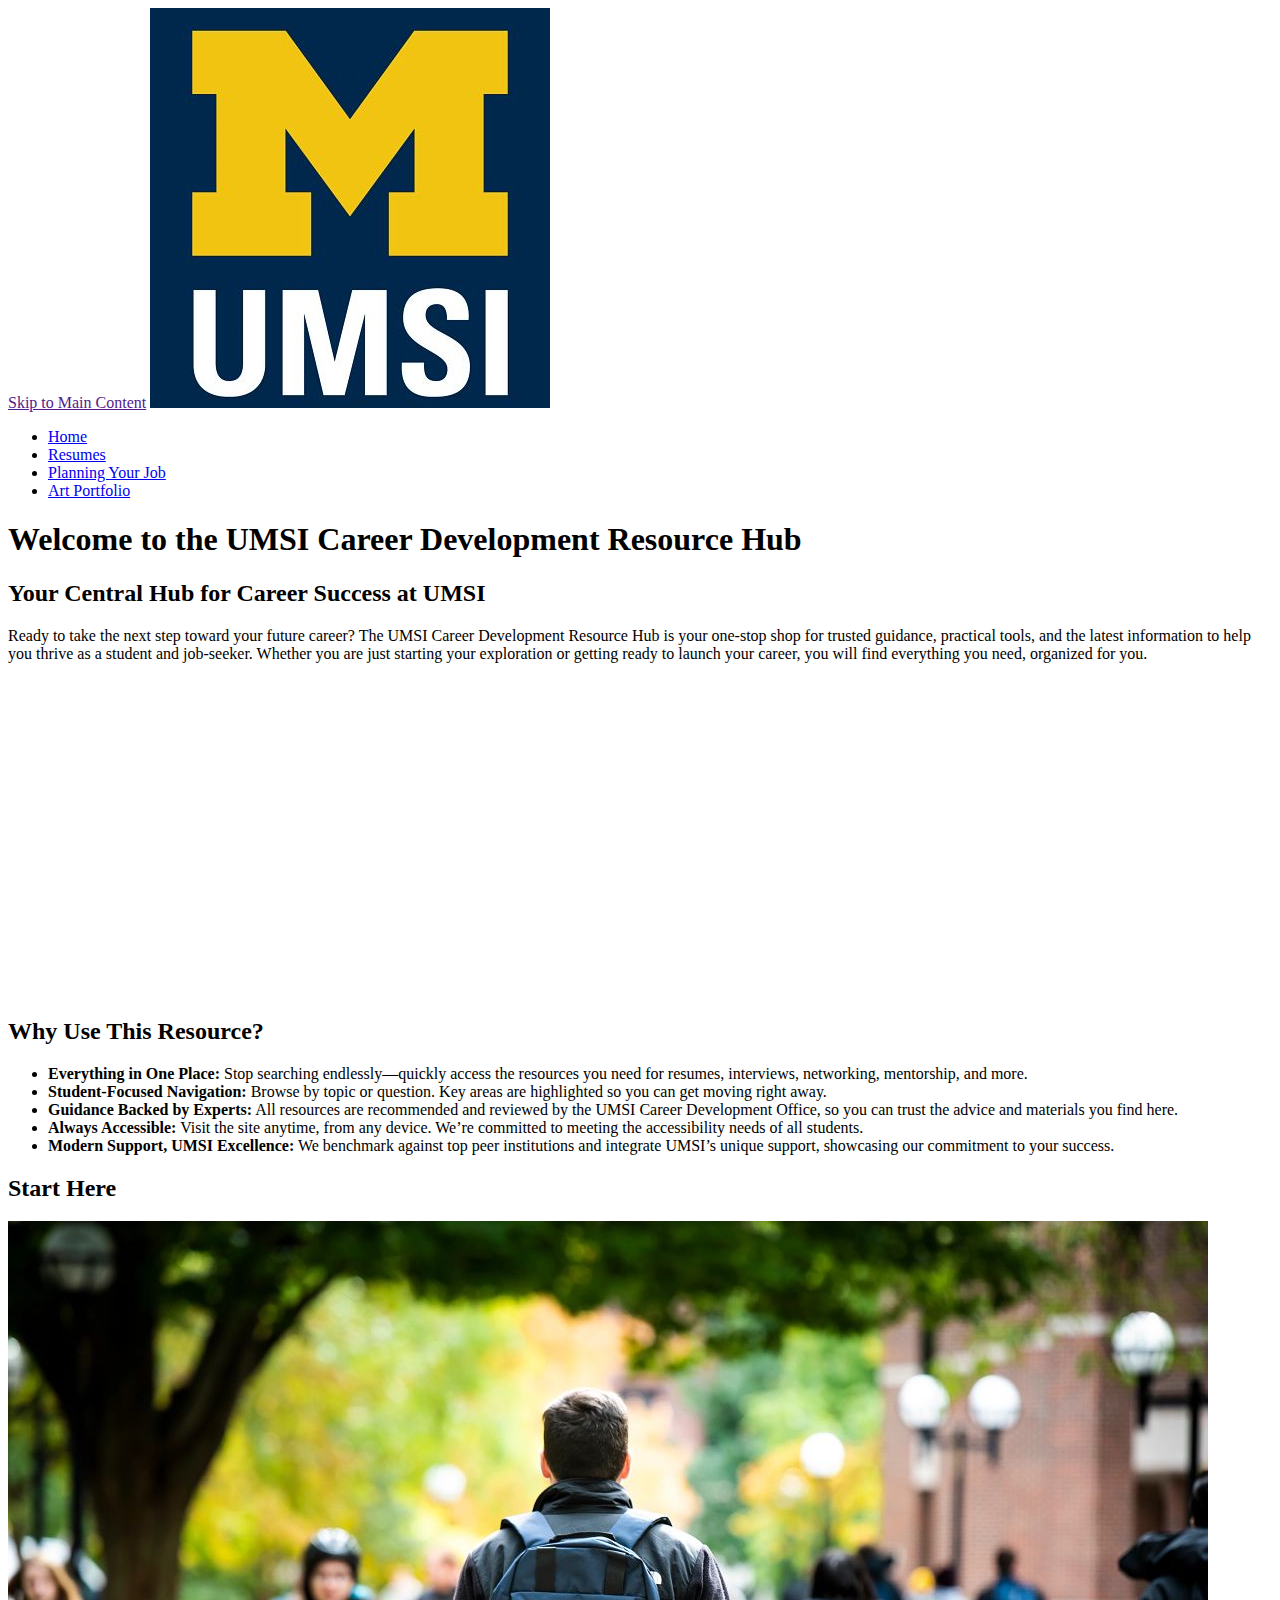
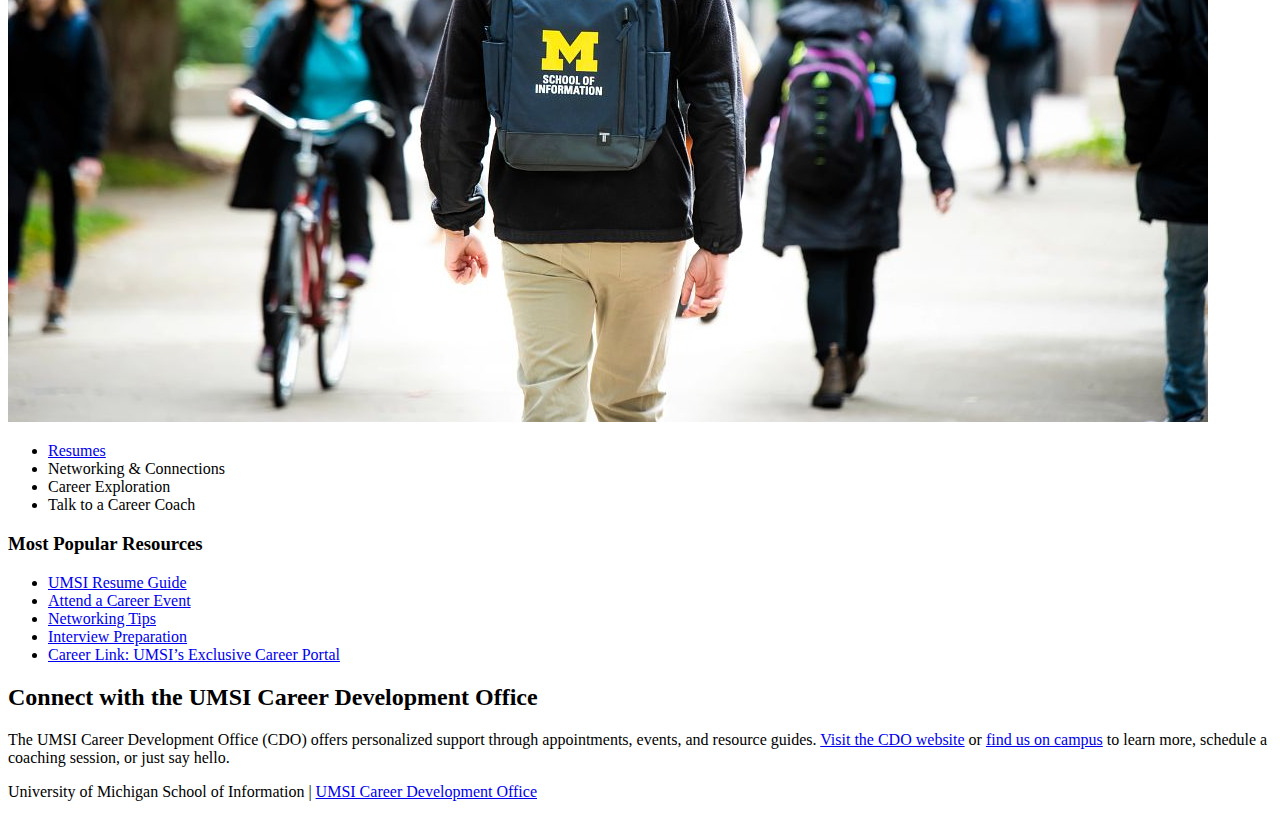
<file: index.html>
<!DOCTYPE html>
<html lang="en">
<head>
    <meta charset="UTF-8">
    <meta name="viewport" content="width=device-width, initial-scale=1.0">
    <title>MSI Career Development Resource Hub</title>
</head>
<body>

    <header>
  <a href = "">Skip to Main Content</a>
        <img src="images/UMSI_signature_vertical_informal_solidblue.jpg" alt="UMSI Logo">
        <nav>
            <ul>
                <li><a href = "index.html">Home</a></li>
                <li><a href = "resume.html">Resumes</a></li>
                <li><a href = "Planning_Your_Job.html">Planning Your Job</a></li>
                <li><a href = "Art_Portfolio.html">Art Portfolio</a></li>
            </ul>
        </nav>
    <h1>Welcome to the UMSI Career Development Resource Hub</h1>

    </header>
    <main>
    <section>
      <h2>Your Central Hub for Career Success at UMSI</h2>
      <p>
        Ready to take the next step toward your future career? The UMSI Career Development Resource Hub is your one-stop shop for trusted guidance, practical tools, and the latest information to help you thrive as a student and job-seeker. Whether you are just starting your exploration or getting ready to launch your career, you will find everything you need, organized for you.
      </p>
      <iframe width="560" height="315" src="https://www.youtube.com/embed/GSjGeDYJ5Nk?si=qhxJPRTIT___x8hG" title="YouTube video player" frameborder="0" allow="accelerometer; autoplay; clipboard-write; encrypted-media; gyroscope; picture-in-picture; web-share" referrerpolicy="strict-origin-when-cross-origin" allowfullscreen></iframe>
    </section>

    <section>
      <h2>Why Use This Resource?</h2>


      <ul>
        <li><strong>Everything in One Place:</strong> Stop searching endlessly—quickly access the resources you need for resumes, interviews, networking, mentorship, and more.</li>
        <li><strong>Student-Focused Navigation:</strong> Browse by topic or question. Key areas are highlighted so you can get moving right away.</li>
        <li><strong>Guidance Backed by Experts:</strong> All resources are recommended and reviewed by the UMSI Career Development Office, so you can trust the advice and materials you find here.</li>
        <li><strong>Always Accessible:</strong> Visit the site anytime, from any device. We’re committed to meeting the accessibility needs of all students.</li>
        <li><strong>Modern Support, UMSI Excellence:</strong> We benchmark against top peer institutions and integrate UMSI’s unique support, showcasing our commitment to your success.</li>
      </ul>
    </section>
        <section>
      <h2>Start Here</h2>
      <div>
        <img src="images/UMSI_CampusFall_UMSIBackpack_02.jpg" alt="A student wears a UMSI backpack in fall on the drag.">
        <ul>
            <li><a href="resume.html">Resumes</a></li>
            <li><a>Networking & Connections</a></li>
            <li><a>Career Exploration</a></li>
            <li><a>Talk to a Career Coach</a></li>
        </ul>
       

      </div>
      <div>
        <h3>Most Popular Resources</h3>
        <ul>
          <li><a href="https://docs.google.com/document/d/1_1GfDJyVGIgE82MZjVhuWT_aB_2Hcj1NN62FUCXoR_o/edit?tab=t.0" target="_blank">UMSI Resume Guide</a></li>
          <li><a href="https://umich.instructure.com/courses/137916/pages/attend-an-event" target="_blank">Attend a Career Event</a></li>
          <li><a href="https://docs.google.com/document/d/18HMt79BU8ovGf9z7_P7No5tuwUS6qHNW5u0sgrepLtE/edit?tab=t.0" target="_blank">Networking Tips</a></li>
          <li><a href="https://docs.google.com/presentation/d/15n-XqsFEntdbkZz89K-ohf7Or1NnCt5CQNDG-6fh2a0/edit?usp=sharing"target="_blank">Interview Preparation</a></li>
          <li><a href="https://si-umich.12twenty.com/Login" target="_blank">Career Link: UMSI’s Exclusive Career Portal</a></li>
        </ul>
      </div>
    </section>
    <section>
      <h2>Connect with the UMSI Career Development Office</h2>
      <p>
        The UMSI Career Development Office (CDO) offers personalized support through appointments, events, and resource guides. <a href="https://umich.instructure.com/courses/137916" target="_blank">Visit the CDO website</a> or <a href="https://www.si.umich.edu/about-umsi/getting-umsi" target="_blank">find us on campus</a> to learn more, schedule a coaching session, or just say hello.
      </p>
    </section>
       
        <!-- Content taken & modified from UMGPT with the prompt, "Write me a webpage of intro content to help meet the following requirements - this is for the home page": and then pasted in the client objectives & project requirements"
        UMGPT. (2025). UMGPT ( GPT-4.1 August 25th version) [Large language model]. -->
    </main>
    <footer>
        <p>University of Michigan School of Information | <a href="https://umich.instructure.com/courses/137916">UMSI Career Development Office </a></p>
        </footer>
</body>
</html>
</file>
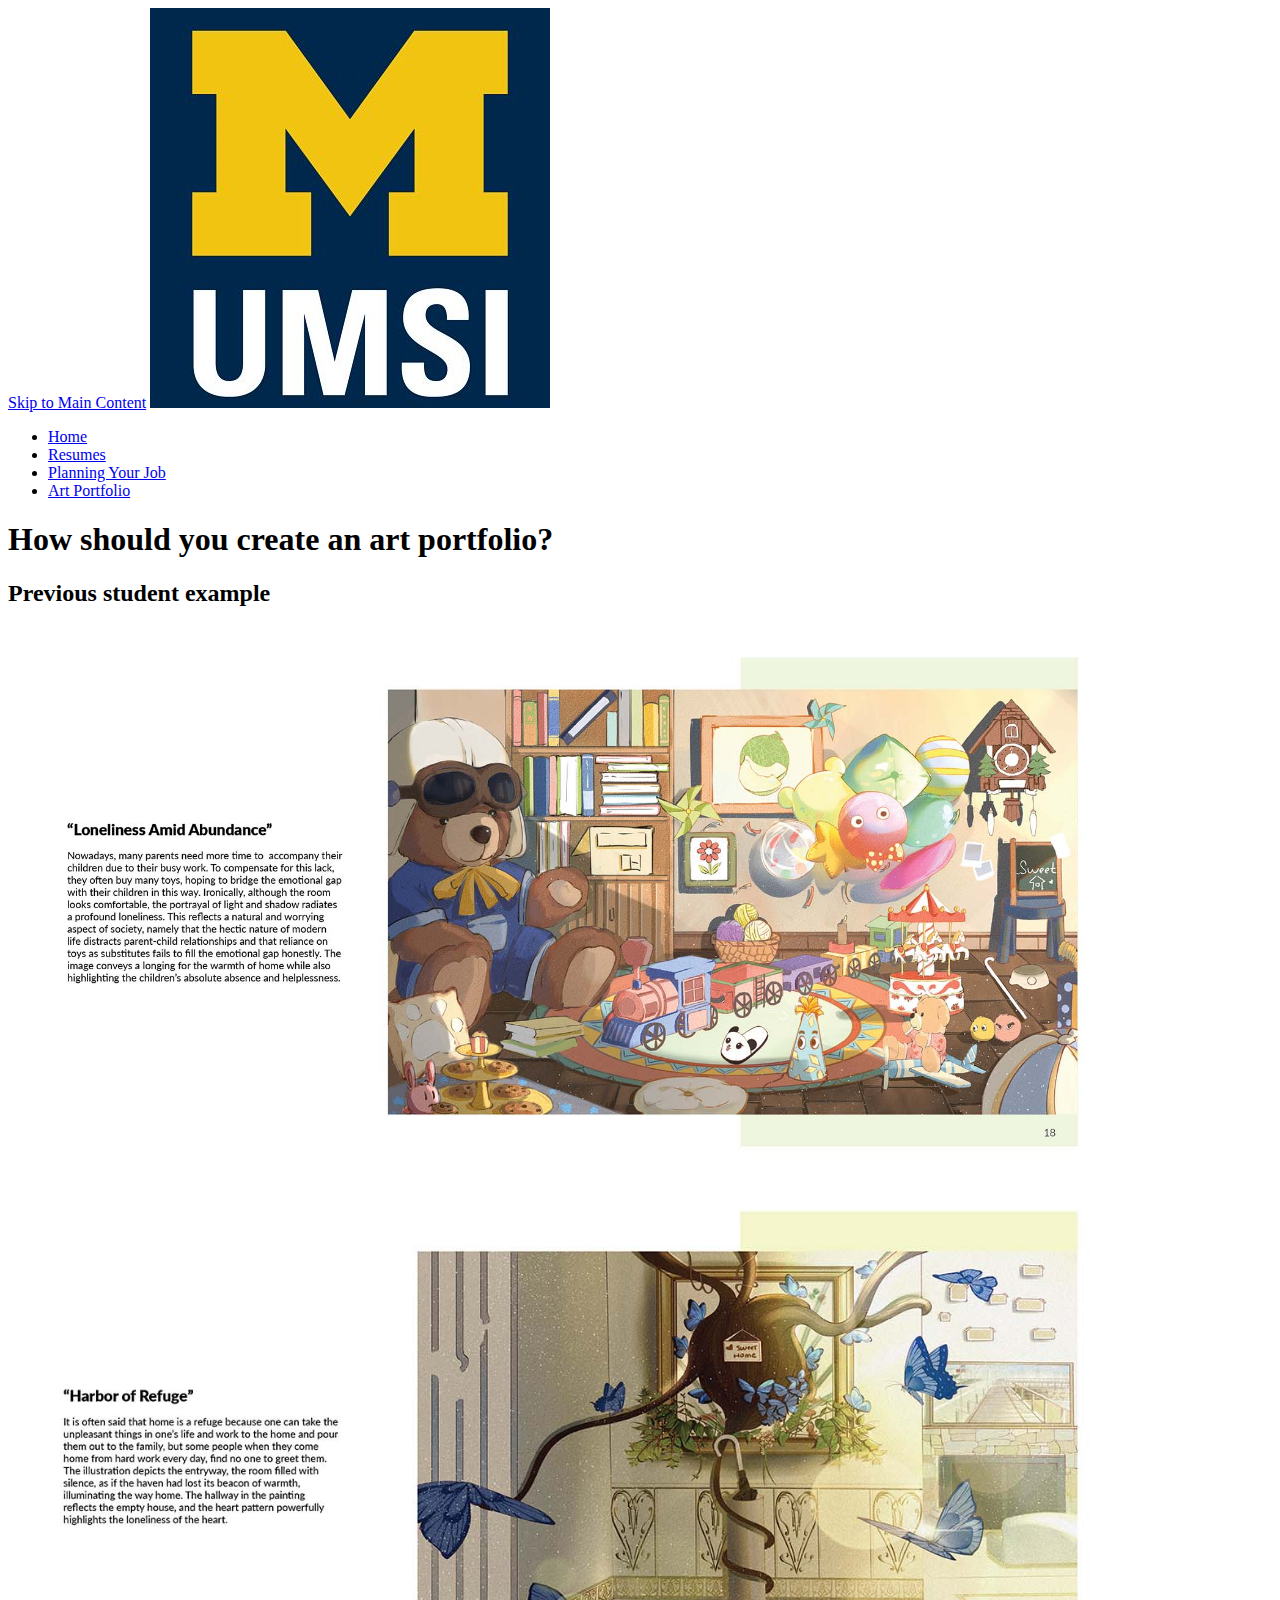
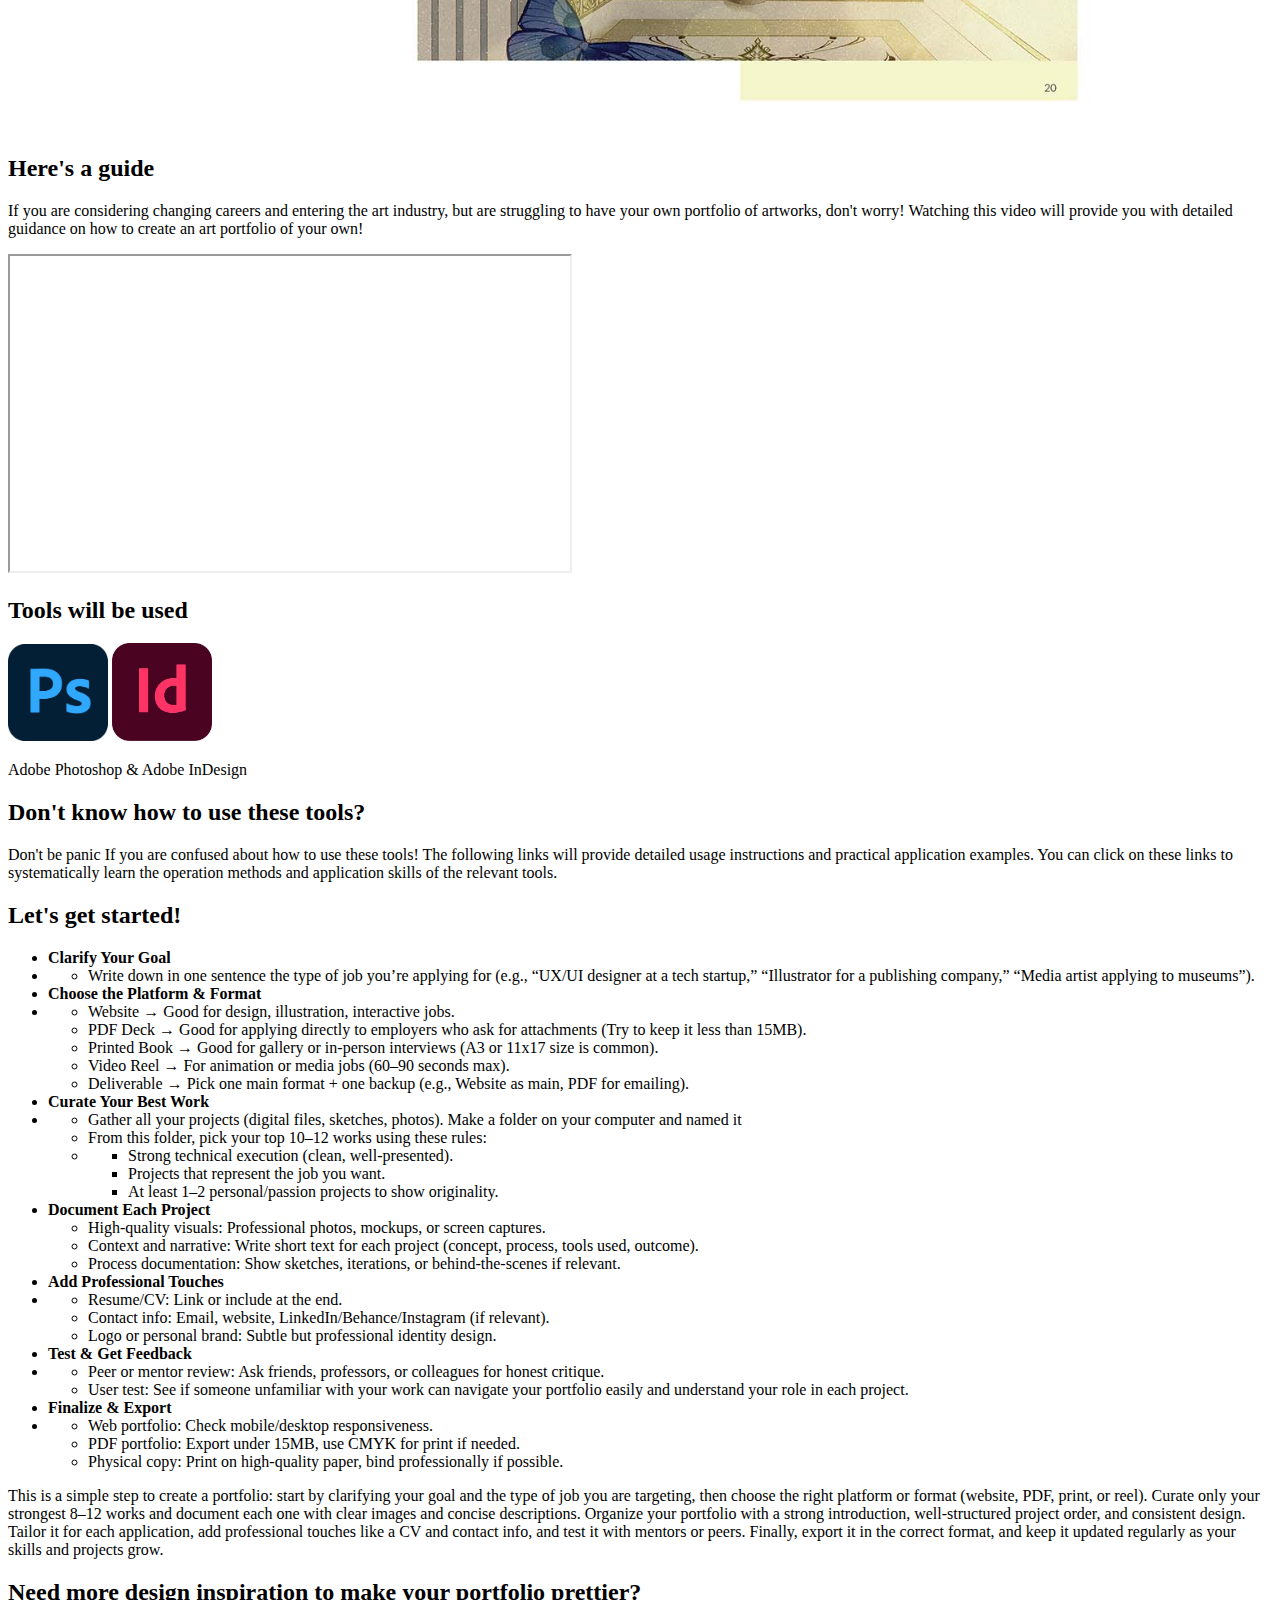
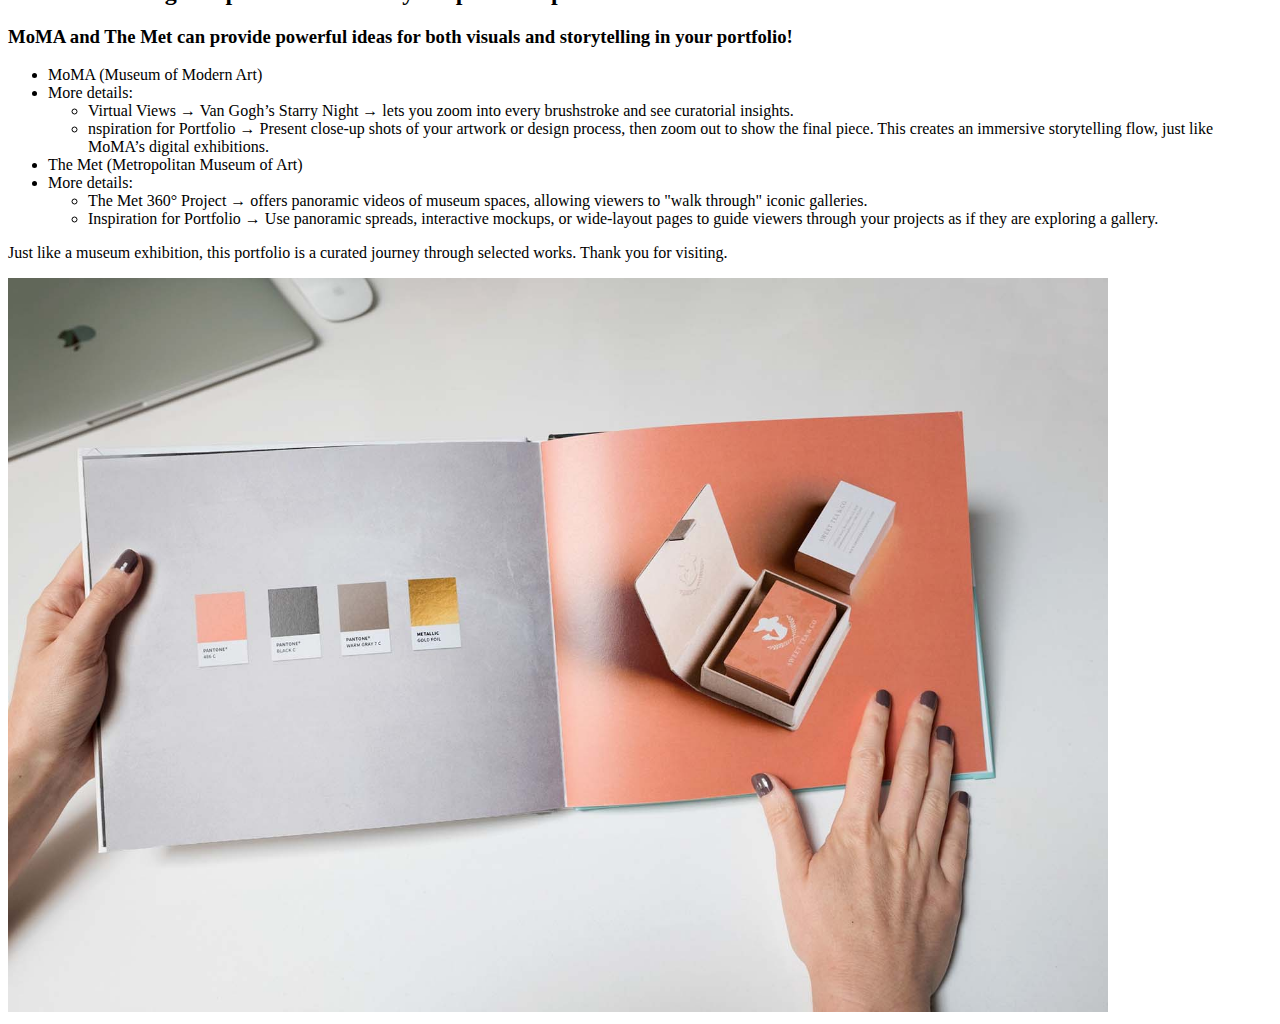
<file: Art_Portfolio.html>
<!DOCTYPE html>
<html lang="en">
<head>
    <meta charset="UTF-8">
    <meta name="viewport" content="width=device-width, initial-scale=1.0">
    <title>Art Portfolio</title>
</head>
<body>

    <header>
<a href = "#maincontent">Skip to Main Content</a>
            <img src="images/UMSI_signature_vertical_informal_solidblue.jpg" alt="UMSI Logo">
        <nav>
            <ul>
                <li><a href = "index.html">Home</a></li>
                <li><a href = "resume.html">Resumes</a></li>
                <li><a href = "Planning_Your_Job.html">Planning Your Job</a></li>
                <li><a href = "Art_Portfolio.html">Art Portfolio</a></li>
            </ul>
        </nav>
    <h1>How should you create an art portfolio?</h1> 

    </header>
    <main id="maincontent">

    <section>
         <h2>Previous student example</h2>
             <img src="images/portfolio1.jpg" width="1100" alt="portfolio1">
             <img src="images/portfolio 3.jpg" width="1100" alt="portfolio3">
    </section>
    

    <section>
        <h2>Here's a guide</h2>
        <p>
            If you are considering changing careers and entering the art industry, but are struggling to have your own portfolio of artworks, don't worry! 
            Watching this video will provide you with detailed guidance on how to create an art portfolio of your own!
        </p>
        <iframe width="560" height="315" src="https://www.youtube.com/embed/BqzcH27XlGE?si=uRhSih23bkmXpBSF" title="YouTube video player" allow="accelerometer; autoplay; clipboard-write; encrypted-media; gyroscope; picture-in-picture; web-share" referrerpolicy="strict-origin-when-cross-origin" allowfullscreen></iframe>
    </section>

    <section>
        <h2>Tools will be used</h2>
        <img src="images/ps_logo.jpg" width="100" alt="ps_logo">
        <img src="images/indesign_logo.jpg" width="100" alt="indesign_logo">
         <p>Adobe Photoshop & Adobe InDesign</p>
    </section>
        <h2>Don't know how to use these tools?</h2>
        <p>Don't be panic If you are confused about how to use these tools! The following links will provide detailed usage instructions and practical application examples. 
            You can click on these links to systematically learn the operation methods and application skills of the relevant tools.</p>
    <section>
        <h2>Let's get started!</h2>
        <ul>
             <li><strong>Clarify Your Goal</strong></li>
             <li>
                 <ul>
                  <li>Write down in one sentence the type of job you’re applying for (e.g., “UX/UI designer at a tech startup,” “Illustrator for a publishing company,” “Media artist applying to museums”).</li>
                 </ul>
             </li>
             <li><strong>Choose the Platform & Format</strong></li>
             <li>
                 <ul>
                  <li>Website → Good for design, illustration, interactive jobs.</li>
                  <li>PDF Deck → Good for applying directly to employers who ask for attachments (Try to keep it less than 15MB).</li>
                  <li>Printed Book → Good for gallery or in-person interviews (A3 or 11x17 size is common).</li>
                  <li>Video Reel → For animation or media jobs (60–90 seconds max).</li>
                  <li>Deliverable → Pick one main format + one backup (e.g., Website as main, PDF for emailing).</li>
                 </ul>
             </li>
             <li><strong>Curate Your Best Work</strong></li>
             <li>
                 <ul>
                  <li>Gather all your projects (digital files, sketches, photos). Make a folder on your computer and named it</li>
                  <li>From this folder, pick your top 10–12 works using these rules:</li>
                    <li>
                         <ul>
                          <li>Strong technical execution (clean, well-presented).</li>
                          <li>Projects that represent the job you want.</li>
                          <li>At least 1–2 personal/passion projects to show originality.</li>
                         </ul>
                   
                </li>
             </ul>
             <li>
                <strong>Document Each Project</strong>
                 <ul>
                  <li>High-quality visuals: Professional photos, mockups, or screen captures.</li>
                  <li>Context and narrative: Write short text for each project (concept, process, tools used, outcome).</li>
                  <li>Process documentation: Show sketches, iterations, or behind-the-scenes if relevant.</li>
                 </ul>
             </li>
             <li><strong>Add Professional Touches</strong></li>
             <li>
                 <ul>
                  <li>Resume/CV: Link or include at the end.</li>
                  <li>Contact info: Email, website, LinkedIn/Behance/Instagram (if relevant).</li>
                  <li>Logo or personal brand: Subtle but professional identity design.</li>
                 </ul>
             </li>
             <li><strong>Test & Get Feedback</strong></li>
             <li>
                 <ul>
                  <li>Peer or mentor review: Ask friends, professors, or colleagues for honest critique.</li>
                  <li>User test: See if someone unfamiliar with your work can navigate your portfolio easily and understand your role in each project.</li>
                 </ul>
             </li>
             <li><strong>Finalize & Export</strong></li>
             <li>
                 <ul>
                 <li>Web portfolio: Check mobile/desktop responsiveness.</li>
                 <li>PDF portfolio: Export under 15MB, use CMYK for print if needed.</li>
                 <li>Physical copy: Print on high-quality paper, bind professionally if possible.</li>
                 </ul>
             </li>
            
        </ul>
        <p>This is a simple step to create a portfolio: start by clarifying your goal and the type of job you are targeting, then choose the right platform or format (website, PDF, print, or reel). Curate only your strongest 8–12 works and document each one with clear images and concise descriptions. Organize your portfolio with a strong introduction, well-structured project order, and consistent design. Tailor it for each application, add professional touches like a CV and contact info, and test it with mentors or peers. Finally, export it in the correct format, and keep it updated regularly as your skills and projects grow.</p>
    </section>

    <section>
        <h2>Need more design inspiration to make your portfolio prettier? </h2>
        <h3>MoMA and The Met can provide powerful ideas for both visuals and storytelling in your portfolio!</h3>
        <ul>
            <li>MoMA (Museum of Modern Art)</li>
            <li>
                More details:
                 <ul>
                  <li>Virtual Views → Van Gogh’s Starry Night → lets you zoom into every brushstroke and see curatorial insights.</li>
                  <li>nspiration for Portfolio → Present close-up shots of your artwork or design process, then zoom out to show the final piece. This creates an immersive storytelling flow, just like MoMA’s digital exhibitions.</li>
                 </ul>
            </li>
            <li>The Met (Metropolitan Museum of Art)</li>
            <li>
                More details:
                 <ul>
                  <li>The Met 360° Project → offers panoramic videos of museum spaces, allowing viewers to "walk through" iconic galleries.</li>
                  <li>Inspiration for Portfolio → Use panoramic spreads, interactive mockups, or wide-layout pages to guide viewers through your projects as if they are exploring a gallery.</li>
                 </ul>
            </li>
        </ul>
    </section>

    </main>
    <footer>
        <p>Just like a museum exhibition, this portfolio is a curated journey through selected works. Thank you for visiting.</p>
        <img src="images/art_portfolio_ex2.jpg" width="1100" alt="portfolio ex2">
    </footer>
</body>
</html>
</file>
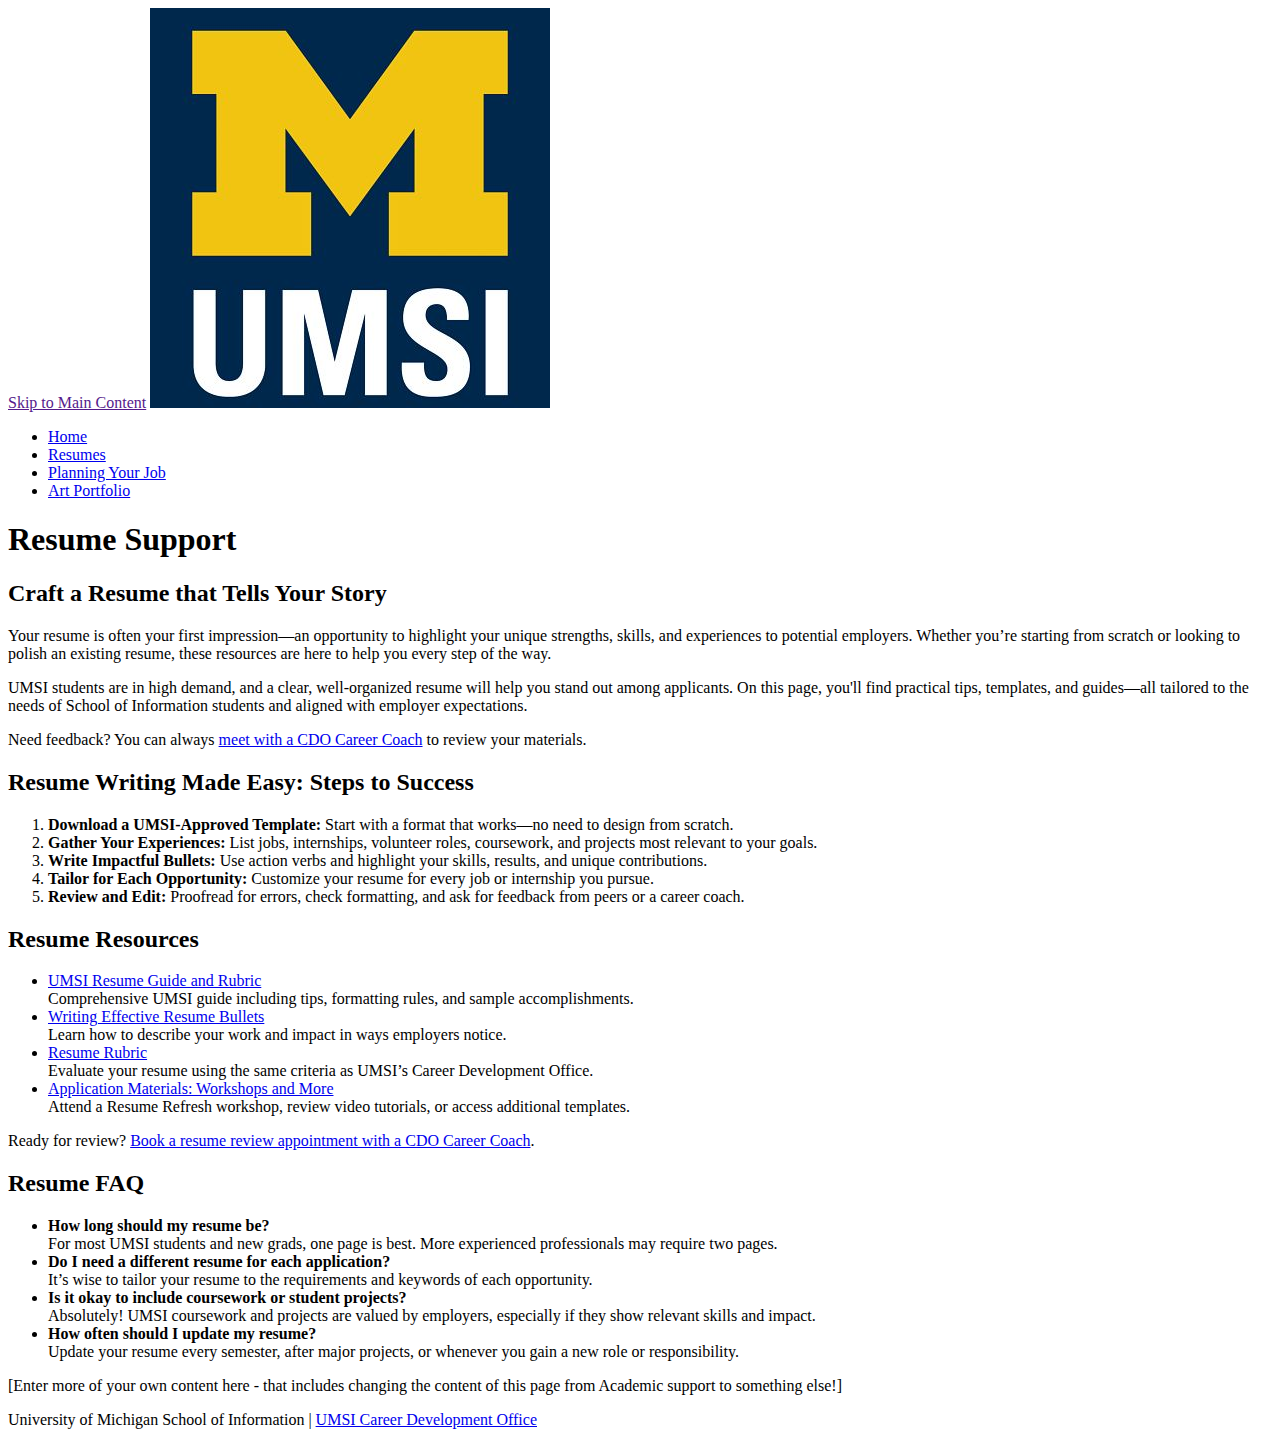
<file: resume.html>
<!DOCTYPE html>
<html lang="en">
<head>
    <meta charset="UTF-8">
    <meta name="viewport" content="width=device-width, initial-scale=1.0">
    <title>Resumes</title>
</head>
<body>

    <header>
  <a href = "">Skip to Main Content</a>
        <img src="images/UMSI_signature_vertical_informal_solidblue.jpg" alt="UMSI Logo">
        <nav>
            <ul>
                <li><a href = "index.html">Home</a></li>
                <li><a href = "resume.html">Resumes</a></li>
                <li><a href = "Planning_Your_Job.html">Planning Your Job</a></li>
                <li><a href = "Art_Portfolio.html">Art Portfolio</a></li>
            </ul>
        </nav>
        <h1>Resume Support</h1>

    </header>
<main>
  
  <section>
    <h2>Craft a Resume that Tells Your Story</h2>
    <p>
      Your resume is often your first impression—an opportunity to highlight your unique strengths, skills, and experiences to potential employers. Whether you’re starting from scratch or looking to polish an existing resume, these resources are here to help you every step of the way.
    </p>
    <p>
      UMSI students are in high demand, and a clear, well-organized resume will help you stand out among applicants. On this page, you'll find practical tips, templates, and guides—all tailored to the needs of School of Information students and aligned with employer expectations.
    </p>
    <p>
      Need feedback? You can always <a href="https://umich.instructure.com/courses/137916/pages/talk-to-a-career-coach" target="_blank">meet with a CDO Career Coach</a> to review your materials.
    </p>
  </section>
  
  <section>
    <h2>Resume Writing Made Easy: Steps to Success</h2>
    <ol>
      <li><strong>Download a UMSI-Approved Template:</strong> Start with a format that works—no need to design from scratch.</li>
      <li><strong>Gather Your Experiences:</strong> List jobs, internships, volunteer roles, coursework, and projects most relevant to your goals.</li>
      <li><strong>Write Impactful Bullets:</strong> Use action verbs and highlight your skills, results, and unique contributions.</li>
      <li><strong>Tailor for Each Opportunity:</strong> Customize your resume for every job or internship you pursue.</li>
      <li><strong>Review and Edit:</strong> Proofread for errors, check formatting, and ask for feedback from peers or a career coach.</li>
    </ol>
  </section>

  <section>
    <h2>Resume Resources</h2>
    <ul>
      <li>
        <a href="https://docs.google.com/document/d/1_1GfDJyVGIgE82MZjVhuWT_aB_2Hcj1NN62FUCXoR_o/edit?tab=t.0" target="_blank">
          UMSI Resume Guide and Rubric
        </a> <br>
        Comprehensive UMSI guide including tips, formatting rules, and sample accomplishments.
      </li>
      <li>
        <a href="https://docs.google.com/document/d/1-EVZYH_Fic4mfLVGOXyHTSeRwBWmmi2WHSgGDLGGPEs/edit?tab=t.0" target="_blank">
          Writing Effective Resume Bullets
        </a> <br>
        Learn how to describe your work and impact in ways employers notice.
      </li>
      <li>
        <a href="https://umsi.instructure.com/courses/12345/pages/resume-rubric" target="_blank">
          Resume Rubric
        </a> <br>
        Evaluate your resume using the same criteria as UMSI’s Career Development Office.
      </li>
      <li>
        <a href="https://docs.google.com/document/d/1vJMfgw9nwpHN9Sy0L0RP0aNBbaDSsiLPc2vy-doac6s/edit?tab=t.0" target="_blank">
          Application Materials: Workshops and More
        </a> <br>
        Attend a Resume Refresh workshop, review video tutorials, or access additional templates.
      </li>
    </ul>
    <p>
      Ready for review? <a href="https://umich.instructure.com/courses/137916/pages/talk-to-a-career-coach" target="_blank">Book a resume review appointment with a CDO Career Coach</a>.
    </p>
  </section>

  <section>
    <h2>Resume FAQ</h2>
    <ul>
      <li>
        <strong>How long should my resume be?</strong><br>
        For most UMSI students and new grads, one page is best. More experienced professionals may require two pages.
      </li>
      <li>
        <strong>Do I need a different resume for each application?</strong><br>
        It’s wise to tailor your resume to the requirements and keywords of each opportunity.
      </li>
      <li>
        <strong>Is it okay to include coursework or student projects?</strong><br>
        Absolutely! UMSI coursework and projects are valued by employers, especially if they show relevant skills and impact.
      </li>
      <li>
        <strong>How often should I update my resume?</strong><br>
        Update your resume every semester, after major projects, or whenever you gain a new role or responsibility.
      </li>
    </ul>
  </section>
          <!-- Content taken & modified from UMGPT with the prompt, "for the same content write me some intro content and resources for a resume page" - this was after I had asked for content for the home page.
        UMGPT. (2025). UMGPT (GPT-4.1 August 25th version) [Large language model]. -->

<div>[Enter more of your own content here - that includes changing the  content of this page from Academic support to something else!]</div>

    
        <div></div>
        <div></div>
        <div></div>
        <div></div>
    </main>
    <footer>
        <p>University of Michigan School of Information | <a href="https://umich.instructure.com/courses/137916">UMSI Career Development Office </a></p>
        </footer>
    
</body>

</html>
</file>
